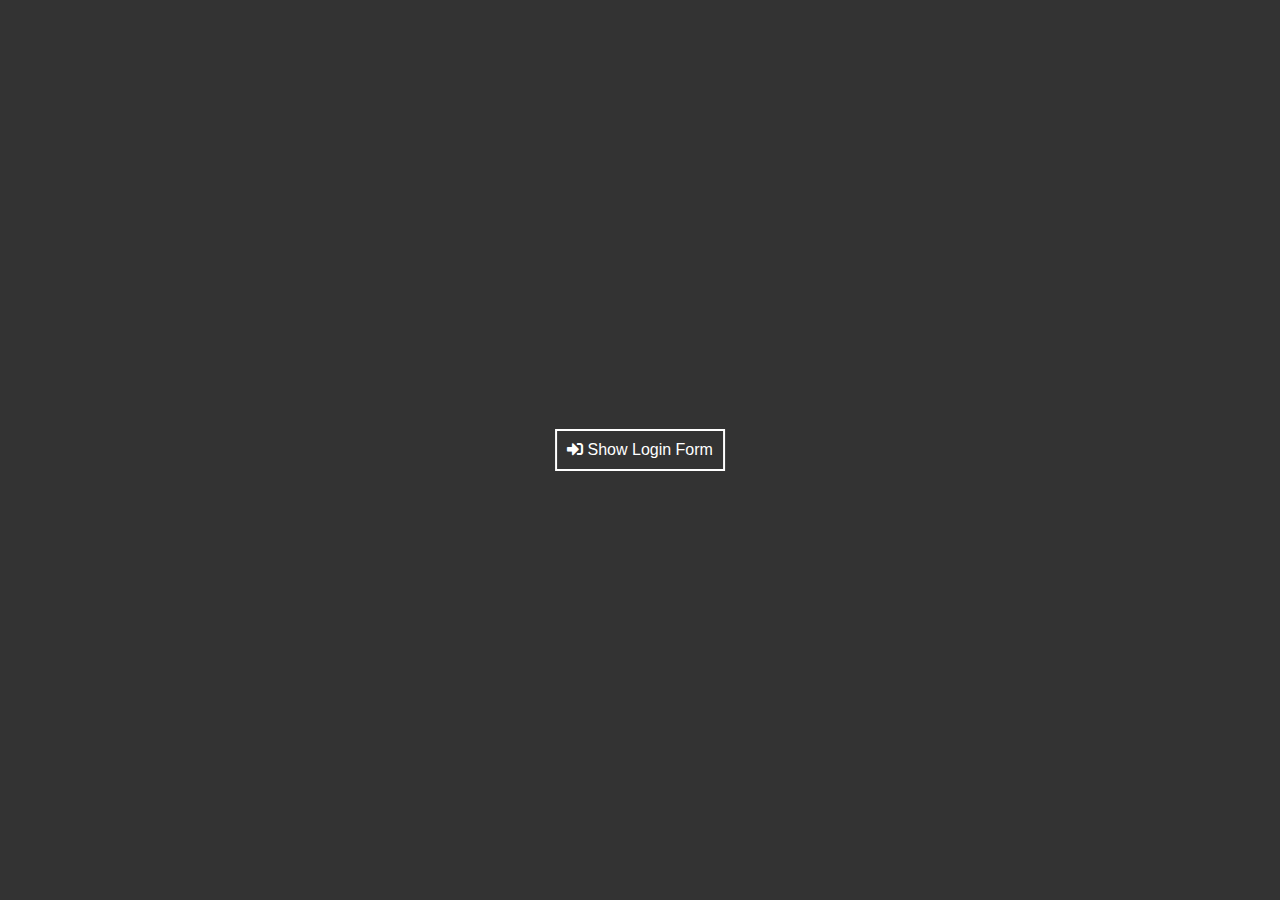
<file: Awesome Login Form/index.html>
<!DOCTYPE html>
<html lang="en" dir="ltr">
  <head>
    <meta charset="utf-8">
    <title></title>
    <link rel="stylesheet" href="style.css">
    <script src="https://ajax.googleapis.com/ajax/libs/jquery/3.3.1/jquery.min.js"></script>
    <link rel="stylesheet" href="https://use.fontawesome.com/releases/v5.3.1/css/all.css">
  </head>
  <body>


    <div class="show-login-btn"><i class="fas fa-sign-in-alt"></i> Show Login Form</div>


    <div class="login-box">
      <div class="hide-login-btn"><i class="fas fa-times"></i></div>
    <form class="login-form" action="index.html" method="post">

      <h1>Welcome</h1>
      <input class="txtb" type="text" name="" placeholder="Username">
      <input class="txtb" type="password" name="" placeholder="Password">
      <input class="login-btn" type="submit" name="" value="Login">
    </form>
    </div>


    <script type="text/javascript">
    $(".show-login-btn").on("click",function(){
      $(".login-box").toggleClass("showed");
    });
    $(".hide-login-btn").on("click",function(){
      $(".login-box").toggleClass("showed");
    });
    </script>

  </body>
</html>
</file>
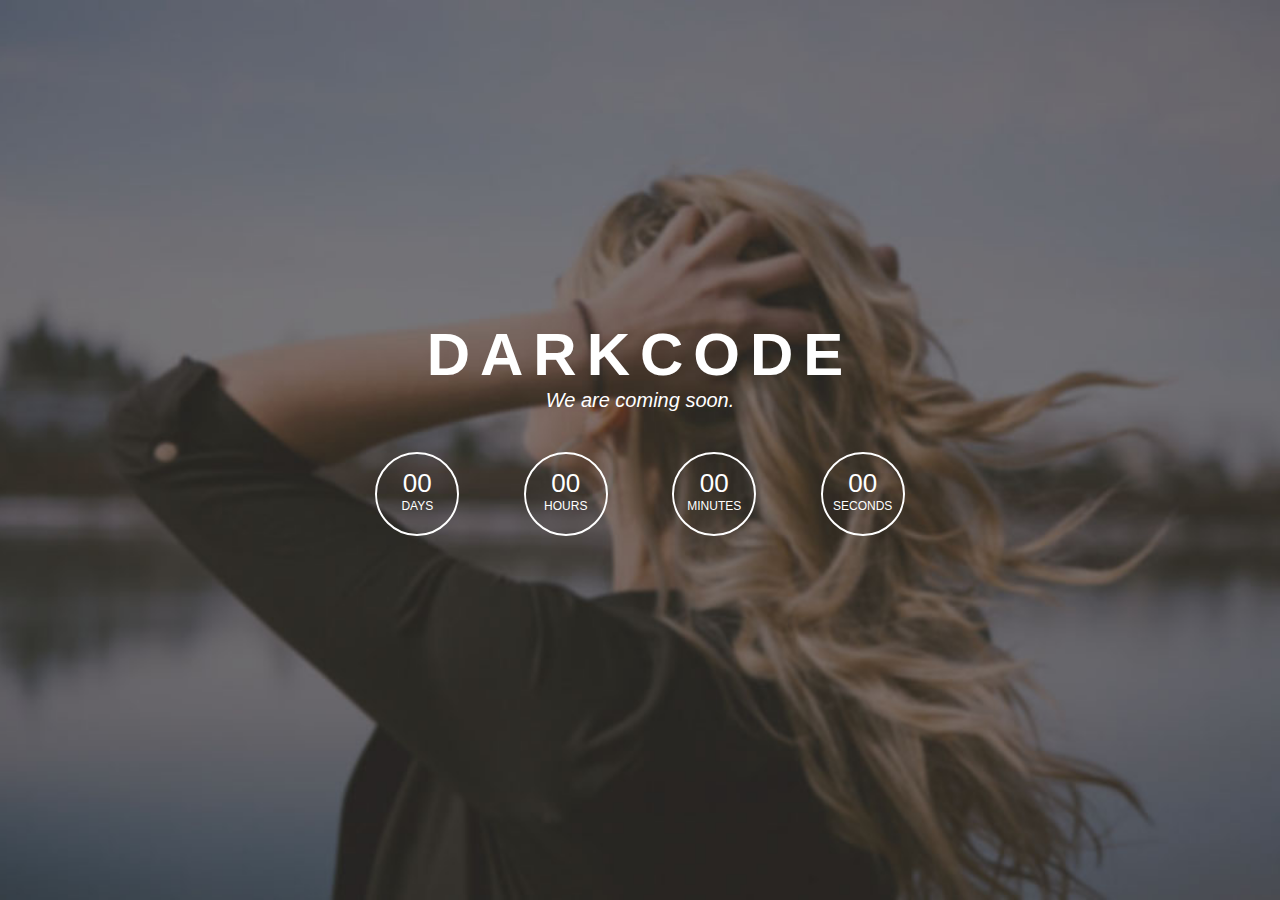
<file: Coming Soon Page/index.html>
<!DOCTYPE html>
<html lang="en" dir="ltr">
  <head>
    <meta charset="utf-8">
    <title>Coming Soon Page</title>
    <link rel="stylesheet" href="style.css">
  </head>
  <body>
    <div class="container">
        <h1>DarkCode</h1>
        <h2>We are coming soon.</h2>

        <div class="count">
          <div class="countd">
            <span id="days">00</span>
            DAYS
          </div>

          <div class="countd">
            <span id="hours">00</span>
            HOURS
          </div>

          <div class="countd">
            <span id="minutes">00</span>
            MINUTES
          </div>

          <div class="countd">
            <span id="seconds">00</span>
            SECONDS
          </div>
        </div>
    </div>


<script type="text/javascript">

  var count = new Date("dec 1,2018 00:01:00").getTime();
  var x = setInterval(function() {
    var now = new Date().getTime();
    var d = count - now;

    var days = Math.floor(d/(1000*60*60*24));
    var hours = Math.floor((d%(1000*60*60*24))/(1000*60*60));
    var minutes = Math.floor((d%(1000*60*60))/(1000*60));
    var seconds = Math.floor((d%(1000*60))/1000);

    document.getElementById("days").innerHTML = days;
    document.getElementById("hours").innerHTML = hours;
    document.getElementById("minutes").innerHTML = minutes;
    document.getElementById("seconds").innerHTML = seconds;

    if(d <= 0){
      clearInterval(x);
    }
  },1000);
</script>





  </body>
</html>
</file>
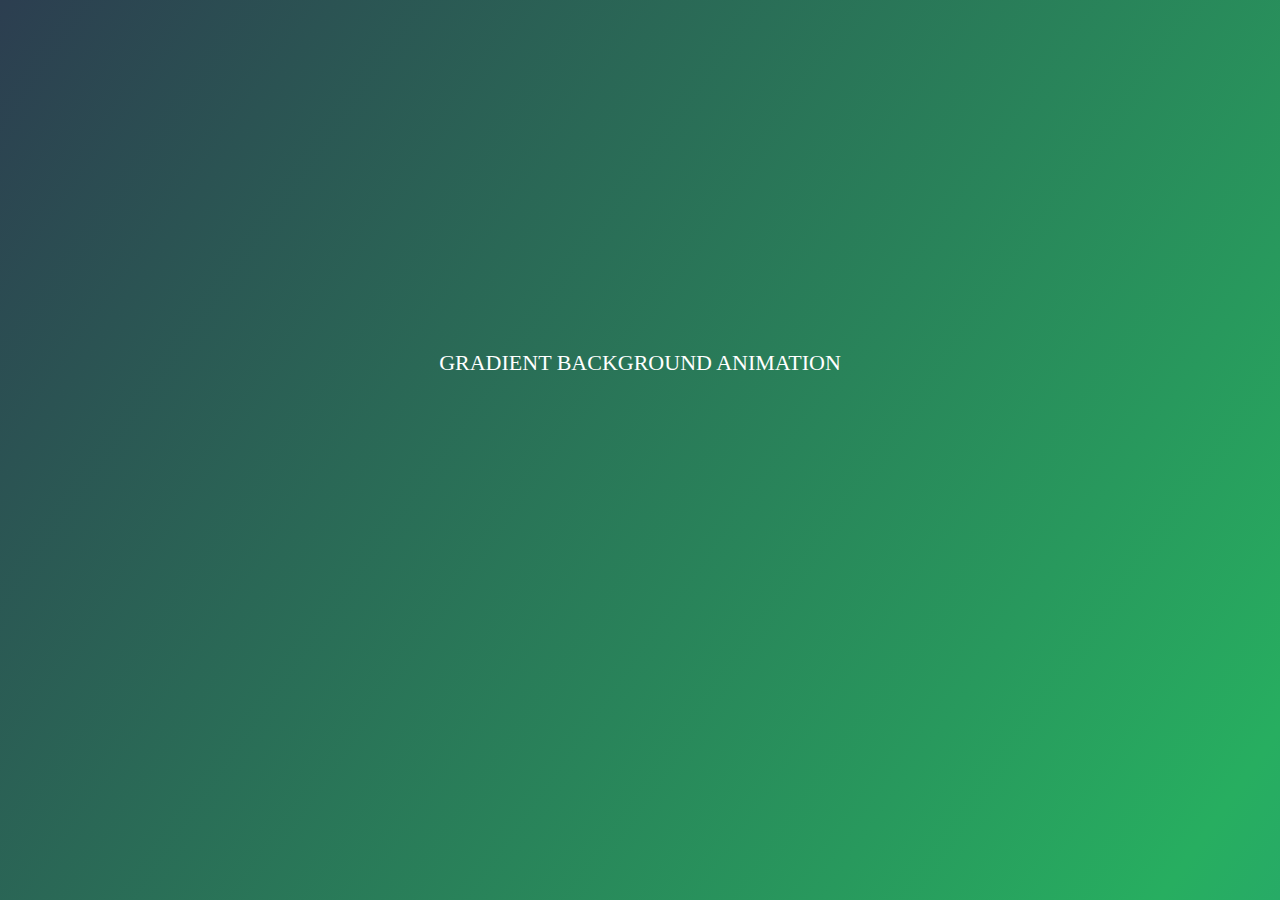
<file: Gradient background animation/index.html>
<!DOCTYPE html>
<html lang="en" dir="ltr">
  <head>
    <meta charset="utf-8">
    <title></title>
    <link rel="stylesheet" href="style.css">
  </head>
  <body>
    <div class="text">
      Gradient Background Animation
    </div>
  </body>
</html>
</file>
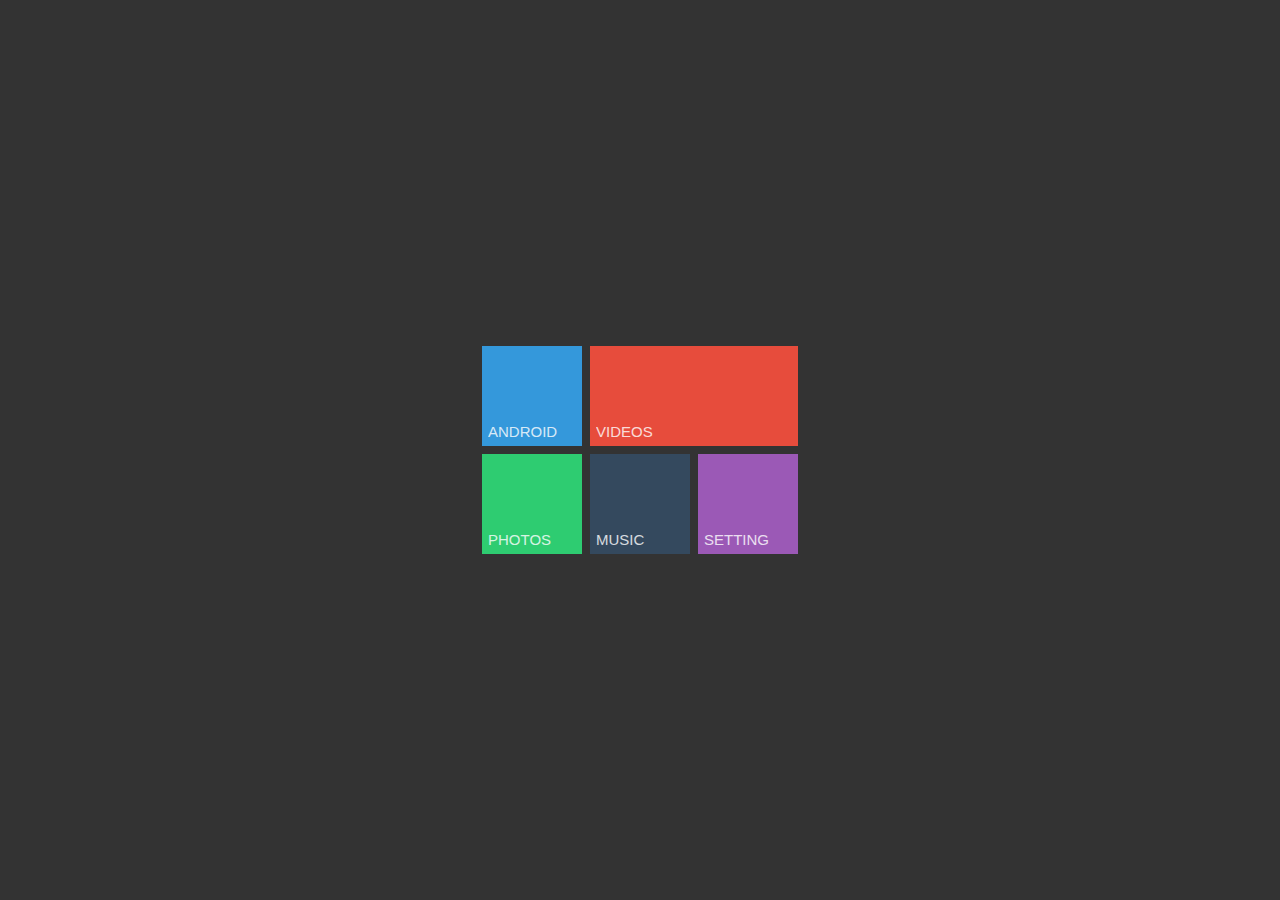
<file: Metro UI Animations/index.html>
<!DOCTYPE html>
<html>
  <head>
    <meta charset="utf-8">
    <title>Metro UI Animations</title>
    <link rel="stylesheet" href="style.css">
  </head>
  <body>

    <div class="metro">
      <div class="l1">
        <li class="item i1">
            <i class="ion-social-android-outline" ></i>
            <span>Android</span>
        </li>

        <li class="item i2">
            <i class="ion-ios-videocam"  ></i>
            <span>Videos</span>
        </li>
      </div>

      <div class="l2">
        <li class="item i3">
            <i class="ion-image" ></i>
            <span>Photos</span>
        </li>

        <li class="item i4">
            <i class="ion-play" ></i>
            <span>Music</span>
        </li>

        <li class="item i5">
            <i class="ion-gear-b" ></i>
            <span>Setting</span>
        </li>
      </div>



    </div>



  </body>
</html>
</file>
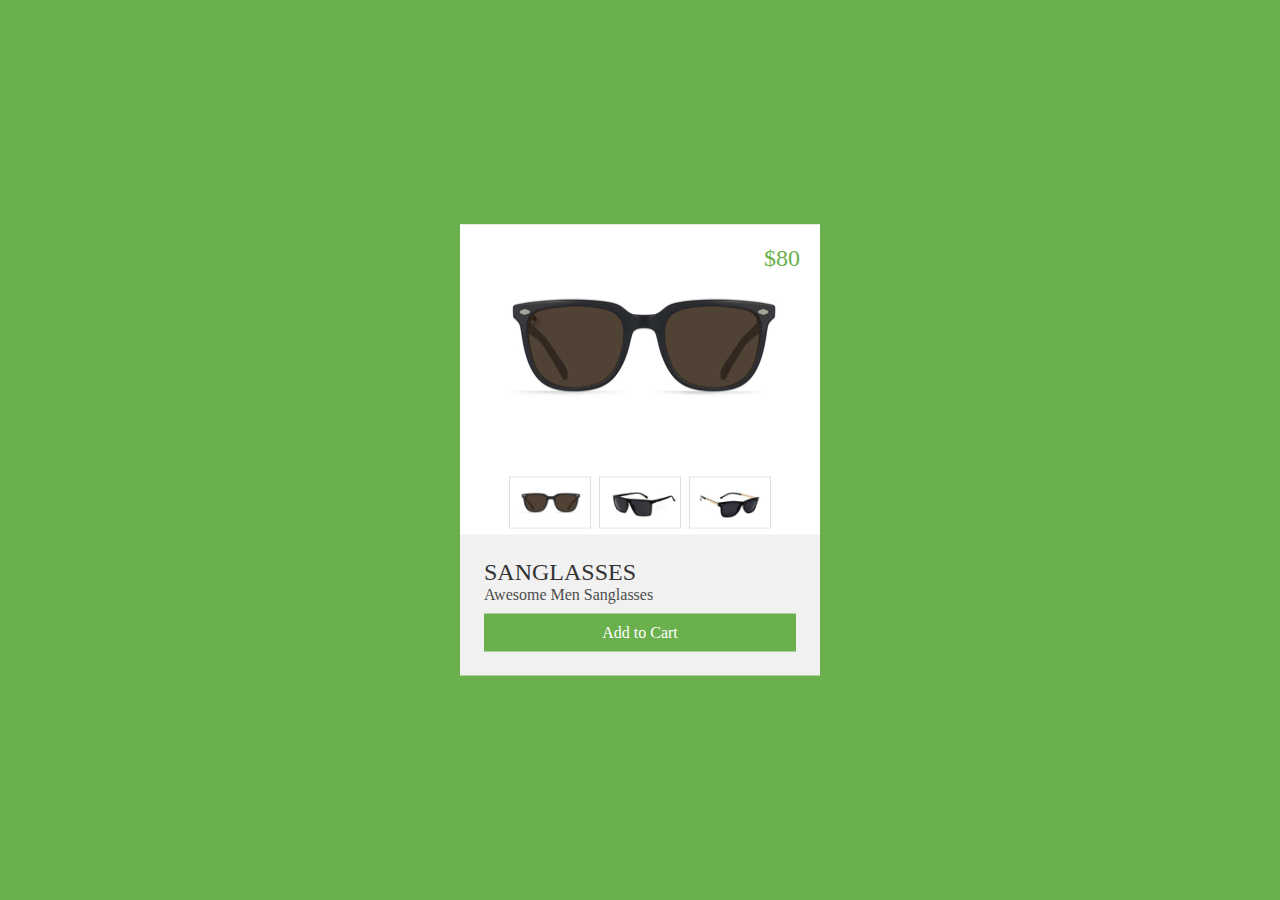
<file: UI Card - Sanglasses Product/index.html>
<!DOCTYPE html>
<html lang="en" dir="ltr">
  <head>
    <meta charset="utf-8">
    <title></title>
    <link rel="stylesheet" href="style.css">
  </head>
  <body>
<div class="card">
  <div class="top-section">
    <img id="image-container" src="1.png" alt="">
    <div class="nav">
      <img onclick="change_img(this)" src="1.png" alt="">
      <img onclick="change_img(this)" src="2.png" alt="">
      <img onclick="change_img(this)" src="3.png" alt="">
    </div>
    <div class="price">$80</div>
  </div>

  <div class="product-info">
    <div class="name">Sanglasses</div>
    <div class="dis">Awesome Men Sanglasses</div>
    <a class="btn" href="#">Add to Cart</a>
  </div>

</div>
  <script type="text/javascript">
    var container = document.getElementById("image-container");
    function change_img(image) {
      container.src = image.src;
    }
  </script>

  </body>
</html>
</file>
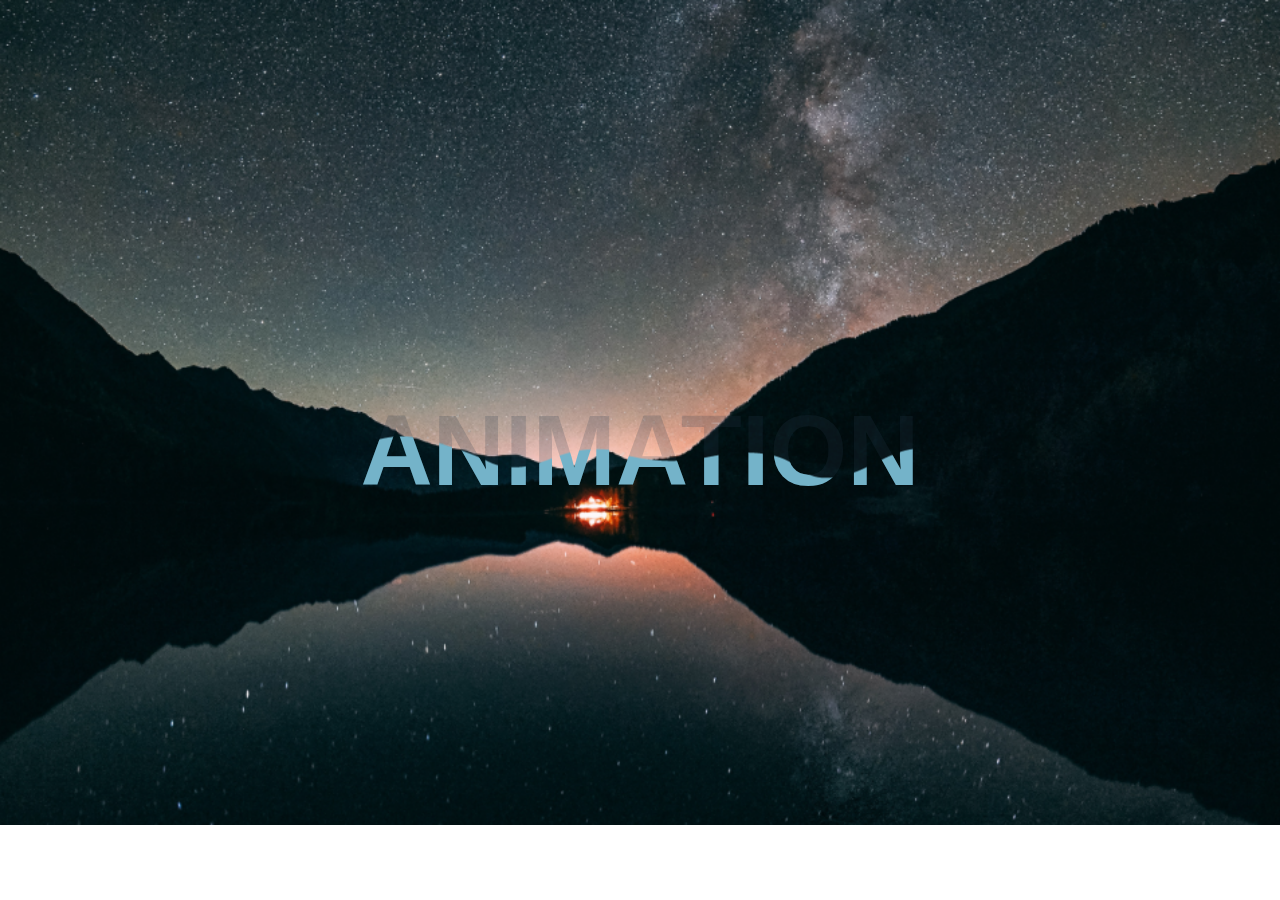
<file: Water Text Animation/index.html>
<!DOCTYPE html>
<html lang="en" dir="ltr">
	<head>
		<meta charset="utf-8">
		<title></title>
		<link rel="stylesheet" href="style.css">
	</head>
	<body>
		<div class="middle">
			<h1>Animation</h1>
		</div>
	</body>
</html>
</file>
<file: Awesome Login Form/style.css>
*{
  font-family: "montserrat",sans-serif;
}
body{
  margin: 0;
  padding: 0;
  background: #333;
}
.login-box{
  position: absolute;
  top: 0;
  left: -100%;
  width: 100%;
  height: 100vh;
  background-image: linear-gradient(45deg,#9fbaa8,#31354c);
  transition: 1s;
}
.login-form{
  position: absolute;
  top: 50%;
  left: 50%;
  transform: translate(-50%,-50%);
  color: white;
  text-align: center;
}
.login-form h1{
  font-weight: 400;
  margin-top: 0;
}
.txtb{
  display: block;
  box-sizing: border-box;
  width: 240px;
  background: #ffffff28;
  border: 1px solid white;
  padding: 10px 20px;
  color: white;
  outline: none;
  margin: 10px 0;
  border-radius: 6px;
  text-align: center;
}
.login-btn{
  width: 240px;
  background: #2c3e50;
  border: 0;
  color: white;
  padding: 10px;
  border-radius: 6px;
  cursor: pointer;
}
.hide-login-btn{
  color: #000;
  position: absolute;
  top: 40px;
  right: 40px;
  cursor: pointer;
  font-size: 24px;
  opacity: .7;
}
.show-login-btn{
  position: absolute;
  top: 50%;
  left: 50%;
  transform: translate(-50%,-50%);
  color: white;
  border: 2px solid;
  padding: 10px;
  cursor: pointer;
}
.showed{
  left: 0;
}
</file>
<file: Coming Soon Page/style.css>
body,html{
  margin: 0;
  padding: 0;
  width: 100%;
  height: 100%;
}
body{
  background: url(bg.jpg) 50% 50%;
  background-size: cover;
  font-family: "Montserrat",sans-serif;
}
.container{
  width: 100%;
  position: absolute;
  top: 50%;
  left: 50%;
  transform: translate(-50%,-50%);
  text-align: center;
  color: white;
}
.container h1{
  text-transform: uppercase;
  font-size: 60px;
  margin: 0px;
  letter-spacing: 10px;
}
.container h2{
  margin: 0;
  font-size: 20px;
  font-weight: 500;
  font-style: italic;
}
.count{
  margin: 40px 0;
}
.countd{
  display: inline-block;
  width: 80px;
  height: 80px;
  border: 2px solid;
  margin: 0 30px;
  font-size: 12px;
  border-radius: 50%;
  overflow: hidden;
}
.countd span{
  display: block;
  font-size: 26px;
  margin-top: 14px;
}
</file>
<file: Gradient background animation/style.css>
body{
  margin: 0;
  padding: 0;
  font-family: "montserrat";
  background-image: linear-gradient(125deg,#2c3e50,#27ae60,#2980b9,#e74c3c,#8e44ad);
  background-size: 400% 400%;
  animation: bganimation 15s infinite;
}
.text{
  color: white;
  text-align: center;
  text-transform: uppercase;
  margin: 350px 0;
  font-size: 22px;
}

@keyframes bganimation {
  0%{
    background-position: 0% 50%;
  }
  50%{
    background-position: 100% 50%;
  }
  100%{
    background-position: 0% 50%;
  }
}
</file>
<file: UI Card - Sanglasses Product/style.css>
*{
  margin: 0;
  padding: 0;
  text-decoration: none;
  font-family: "montserrat";
}
body{
  background: #6ab04c;
}
.card{
  width: 360px;
  background: #f1f1f1;
  position: absolute;
  top: 50%;
  left: 50%;
  transform: translate(-50%,-50%);
}
.top-section{
  height: 310px;
  overflow: hidden;
  background: #fff;
  position: relative;
}
#image-container{
  width: 360px;
  height: 240px;
}
.nav{
  text-align: center;
}
.nav img{
  width: 80px;
  height: 50px;
  border: 1px solid #ddd;
  margin: 8px 2px;
  cursor: pointer;
  transition: 0.3s;
}
.nav img:hover{
  border-color: #6ab04c;
}
.price{
  position: absolute;
  top: 20px;
  right: 20px;
  color: #6ab04c;
  font-size: 24px;
}
.product-info{
  padding: 24px;
}
.name{
  text-transform: uppercase;
  font-size: 24px;
  color: #333;
}
.dis{
  font-size: 16px;
  opacity: 0.7;
}
.btn{
  display: block;
  background: #6ab04c;
  text-align: center;
  color: #fff;
  padding: 10px;
  margin-top: 10px;
  transition: 0.3s;
}
.btn:hover{
  background: #333;
}
</file>
<file: Water Text Animation/style.css>
body{
	margin: 0;
	padding: 0;
	font-family: "montserrat",sans-serif;
	background: url(bg.png) no-repeat;
	background-size: cover;
}
.middle{
	position: absolute;
	top: 50%;
	left: 50%;
	transform: translate(-50%,-50%);
}
.middle h1{
	font-size: 100px;
	text-transform: uppercase;
	font-weight: 900;
	color: #2c3e5036;
	background-image: url(water.png);
	-webkit-background-clip:text;
	animation: water 15s infinite;
}
@keyframes water {
	from{
		background-position: left 0 top 0;
	}
	to{
		background-position: left 1000px top 0;
	}
}
</file>
<file: Metro UI Animations/style.css>
@import "http://code.ionicframework.com/ionicons/2.0.1/css/ionicons.min.css";
*{
  margin: 0;
  padding: 0;
  font-family: "Montserrat",sans-serif;
  list-style: none;
}
body{
  background: #333;
}
.metro{
  color: white;
  position: absolute;
  top: 50%;
  left: 50%;
  transform: translate(-50%,-50%);
}
.item{
  width: 100px;
  height: 100px;
  float: left;
  margin: 4px;
  cursor: pointer;
  text-align: center;
  position: relative;
  text-transform: uppercase;
  transition: 0.4s;
}
.item:hover{
  transform: scale(0.9);
}
.item i{
  font-size: 36px;
  line-height: 90px;
  opacity: 0.8;
}
.item span{
  opacity: 0.8;
  position: absolute;
  bottom: 6px;
  left: 6px;
  font-size: 15px;
}
.i1{
  background: #3498db;
}

.i2{
  background: #e74c3c;
  width: 208px;
}

.i3{
  background: #2ecc71;
}

.i4{
  background: #34495e;
}

.i5{
  background: #9b59b6;
}
</file>
